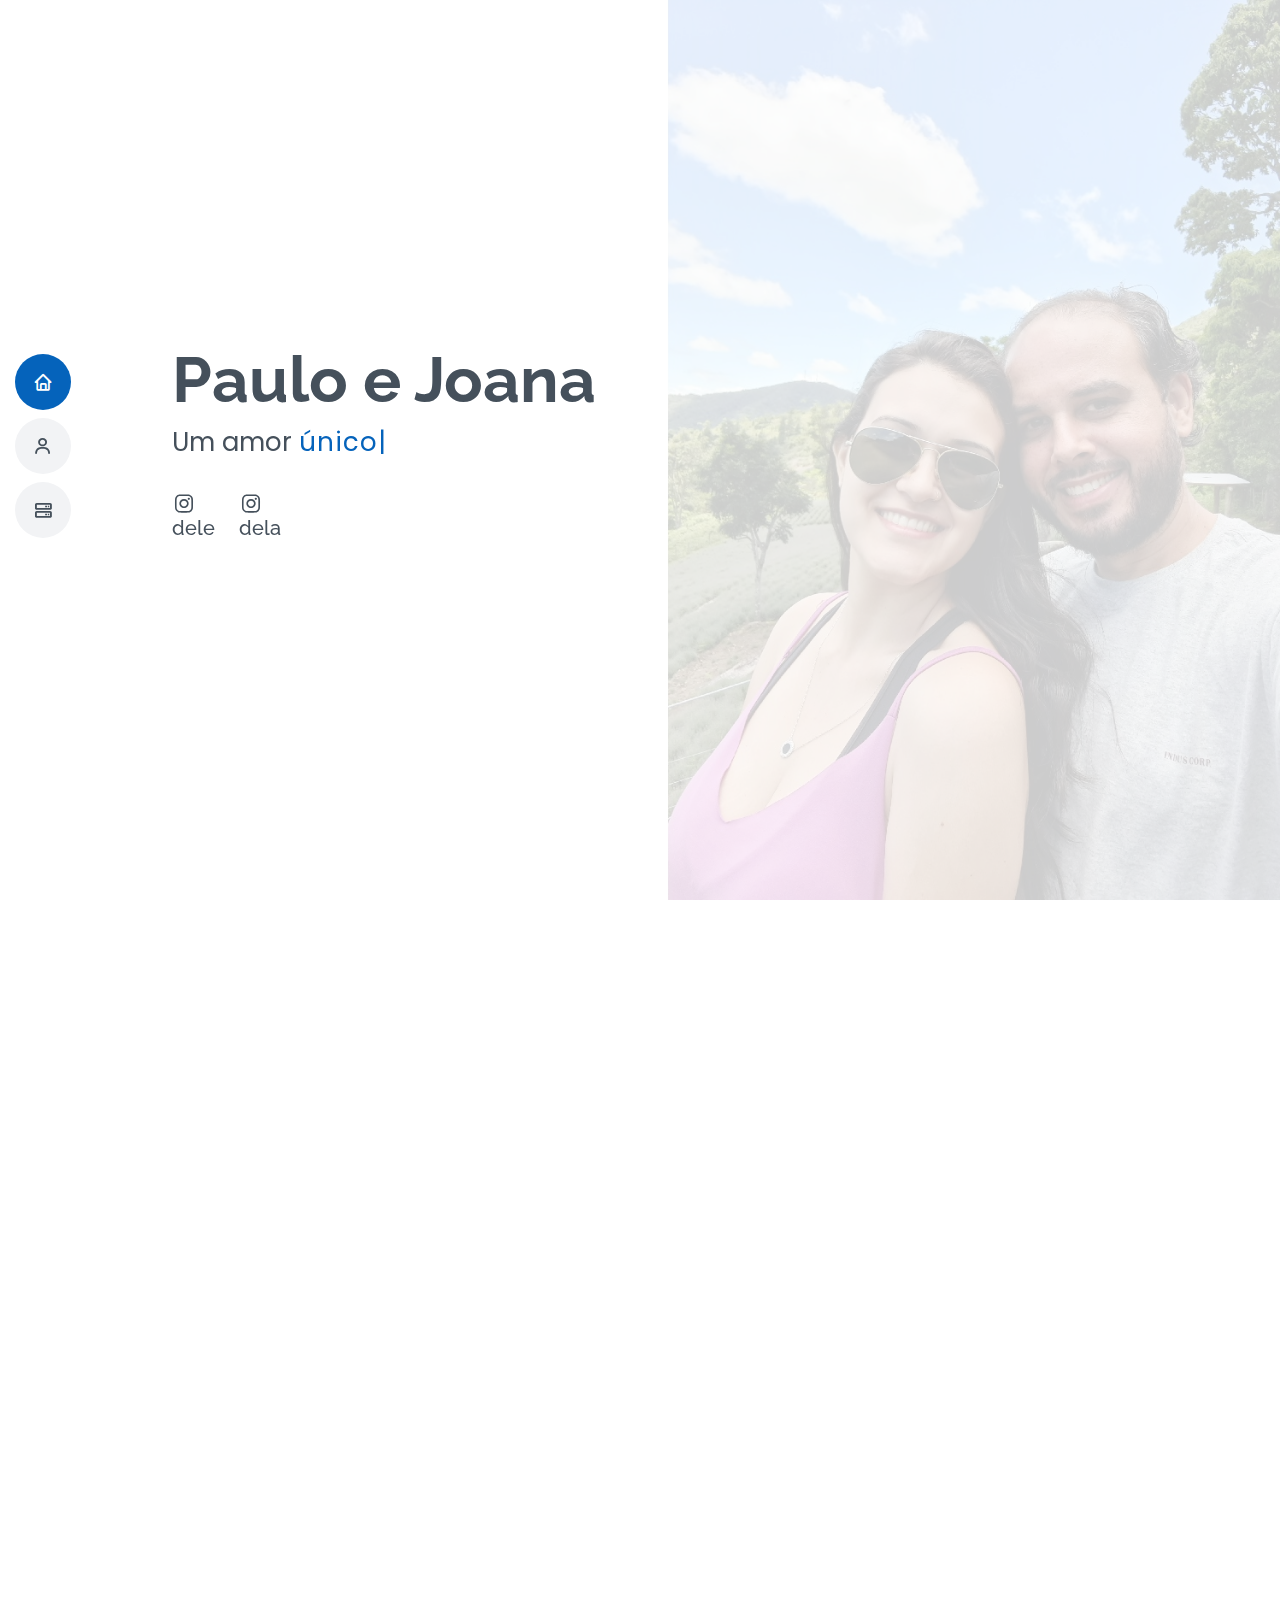
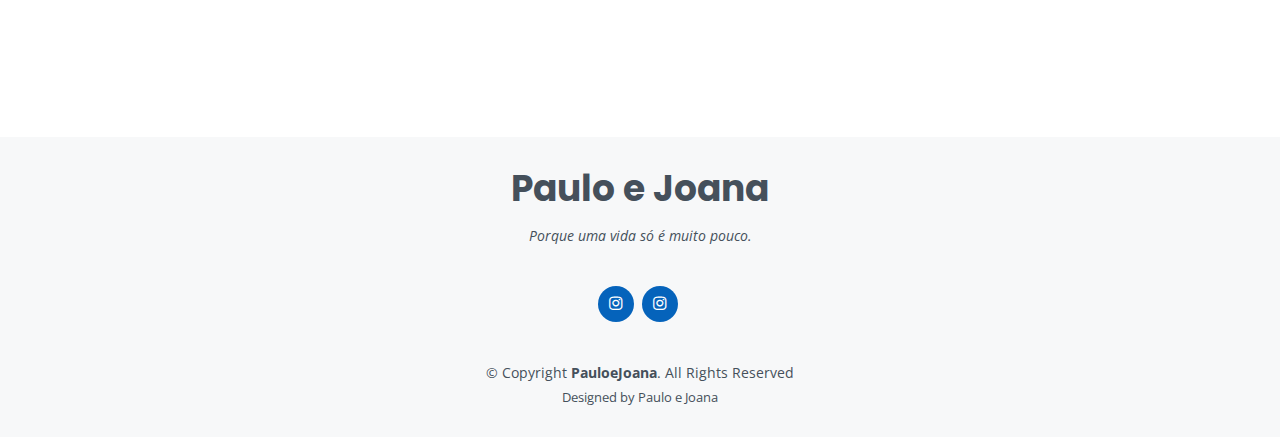
<file: index.html>
<!DOCTYPE html>
<html lang="en">

<head>
  <meta charset="utf-8">
  <meta content="width=device-width, initial-scale=1.0" name="viewport">

  <title>Paulo e Joana Forever</title>
  <meta content="" name="description">
  <meta content="" name="keywords">

  <!-- Favicons -->
  <link href="assets/img/favicon.png" rel="icon">
  <link href="assets/img/apple-touch-icon.png" rel="apple-touch-icon">

  <!-- Google Fonts -->
  <link href="https://fonts.googleapis.com/css?family=Open+Sans:300,300i,400,400i,600,600i,700,700i|Raleway:300,300i,400,400i,500,500i,600,600i,700,700i|Poppins:300,300i,400,400i,500,500i,600,600i,700,700i" rel="stylesheet">

  <!-- Vendor CSS Files -->
  <link href="assets/vendor/aos/aos.css" rel="stylesheet">
  <link href="assets/vendor/bootstrap/css/bootstrap.min.css" rel="stylesheet">
  <link href="assets/vendor/bootstrap-icons/bootstrap-icons.css" rel="stylesheet">
  <link href="assets/vendor/boxicons/css/boxicons.min.css" rel="stylesheet">
  <link href="assets/vendor/glightbox/css/glightbox.min.css" rel="stylesheet">
  <link href="assets/vendor/swiper/swiper-bundle.min.css" rel="stylesheet">

  <!-- Template Main CSS File -->
  <link href="assets/css/style.css" rel="stylesheet">

  <!-- =======================================================
  * Template Name: MyResume - v4.10.0
  * Template URL: https://bootstrapmade.com/free-html-bootstrap-template-my-resume/
  * Author: BootstrapMade.com
  * License: https://bootstrapmade.com/license/
  ======================================================== -->
</head>

<body>

  <!-- ======= Mobile nav toggle button ======= -->
  <!-- <button type="button" class="mobile-nav-toggle d-xl-none"><i class="bi bi-list mobile-nav-toggle"></i></button> -->
  <i class="bi bi-list mobile-nav-toggle d-lg-none"></i>
  <!-- ======= Header ======= -->
  <header id="header" class="d-flex flex-column justify-content-center">

    <nav id="navbar" class="navbar nav-menu">
      <ul>
        <li><a href="#hero" class="nav-link scrollto active"><i class="bx bx-home"></i> <span>Inicio</span></a></li>
        <li><a href="#about" class="nav-link scrollto"><i class="bx bx-user"></i> <span>Sobre</span></a></li>
        <li><a href="#services" class="nav-link scrollto"><i class="bx bx-server"></i> <span>Presentes</span></a></li>
        
      </ul>
    </nav><!-- .nav-menu -->

  </header><!-- End Header -->

  <!-- ======= Hero Section ======= -->
  <section id="hero" class="d-flex flex-column justify-content-center">
    <div class="container" data-aos="zoom-in" data-aos-delay="100">
      <h1>Paulo e Joana</h1>
      <p>Um amor <span class="typed" data-typed-items="único, novo, intenso, forte, surreal."></span></p>
      <div class="social-links" >
        <a href="https://www.instagram.com/paulowesleyjf/" class="instagram"><i class="bx bxl-instagram"><h5>dele</h5></i></a>
        <a href="https://www.instagram.com/jobelieny/" class="instagram"><i class="bx bxl-instagram"><h5>dela</h5></i></a>
      </div>
    </div>
  </section><!-- End Hero -->

  <main id="main">

    <!-- ======= About Section ======= -->
    <section id="about" class="about">
      <div class="container" data-aos="fade-up">

        <div class="section-title">
          <h2>Sobre</h2>
  
        </div>

        <div class="row">
          <div class="col-lg-4">
            <img src="assets/img/profile-img.jpg" class="img-fluid" alt="">
          </div>
          <div class="col-lg-8 pt-4 pt-lg-0 content">
            <h3>Ei, é um prazer te ter por aqui. Conheça um pouco da gente:</h3>
            <p>
              Quem éramos antes?
              Nos lembramos com clareza: dois amantes da tecnologia e da música, que separadamente, pareciam não terem alcançado o surreal.
              Quem somos hoje? O casal da tecnologia, música e  amor surreal de sobra.
              É até difícil explicar, pois nós mesmos ainda estamos tentando entender como tudo isso aconteceu!
              Como disse Martha Medeiros, em uma de suas citações:
              <i>“O amor verdadeiro tem destas coisas: não se explica, não se controla, não se racionaliza, simplesmente toma conta.
              É uma droga, um vício, uma viagem entre o céu e o inferno, ida e volta, sem parar.”</i>
              Graças aos caminhos que trilhamos, as decisões que tomamos e as forças que fogem ao nosso entendimento,
              nos encontramos neste pequeno intervalo de tempo que chamamos de vida (que esperamos se postergar por pelo menos mais 70 anos). 
            </p>
          </div>
        </div>

      </div>
    </section><!-- End About Section -->

    

    <!-- ======= Services Section ======= -->
    <section id="services" class="services">
      <div class="container" data-aos="fade-up">

        <div class="section-title">
          <h2>Presente</h2>
          <p>Quer aumentar ainda mais o sorriso em nosso rosto? Escolha um presentinho pra levar no Churras no Quintal!</p>
        </div>

        <div id="conteudo_itens" class="row">

          <!-- Modelo da formatação do item
          <div class="col-lg-4 col-md-6 d-flex align-items-stretch" data-aos="zoom-in" data-aos-delay="100">
            <div class="icon-box iconbox-blue">
              <div class="icon">
                <img src="img/item1.jpg" alt="item1">
              </div>
              <h4><a name="!" class="item" href="">Liquidificador</a></h4>
              <p class="textin">Fique a vontade. Não vamos te impedir.</p>
            </div>
          </div>
          -->
         
        



 

        </div>

      </div>
    </section><!-- End Services Section -->

    

    <!-- ======= Contact Section ======= 
    <section id="contact" class="contact">
      <div class="container" data-aos="fade-up">

        <div class="section-title">
          <h2>Contact</h2>
        </div>

        <div class="row mt-1">

          <div class="col-lg-4">
            <div class="info">
              <div class="address">
                <i class="bi bi-geo-alt"></i>
                <h4>Location:</h4>
                <p>A108 Adam Street, New York, NY 535022</p>
              </div>

              <div class="email">
                <i class="bi bi-envelope"></i>
                <h4>Email:</h4>
                <p>info@example.com</p>
              </div>

              <div class="phone">
                <i class="bi bi-phone"></i>
                <h4>Call:</h4>
                <p>+1 5589 55488 55s</p>
              </div>

            </div>

          </div>

          <div class="col-lg-8 mt-5 mt-lg-0">

            <form action="forms/contact.php" method="post" role="form" class="php-email-form">
              <div class="row">
                <div class="col-md-6 form-group">
                  <input type="text" name="name" class="form-control" id="name" placeholder="Your Name" required>
                </div>
                <div class="col-md-6 form-group mt-3 mt-md-0">
                  <input type="email" class="form-control" name="email" id="email" placeholder="Your Email" required>
                </div>
              </div>
              <div class="form-group mt-3">
                <input type="text" class="form-control" name="subject" id="subject" placeholder="Subject" required>
              </div>
              <div class="form-group mt-3">
                <textarea class="form-control" name="message" rows="5" placeholder="Message" required></textarea>
              </div>
              <div class="my-3">
                <div class="loading">Loading</div>
                <div class="error-message"></div>
                <div class="sent-message">Your message has been sent. Thank you!</div>
              </div>
              <div class="text-center"><button type="submit">Send Message</button></div>
            </form>

          </div>

        </div>

      </div>
    </section> -->
    <!-- End Contact Section -->

  </main><!-- End #main -->

  <!-- ======= Footer ======= -->
  <footer id="footer">
    <div class="container">
      <h3>Paulo e Joana</h3>
      <p>Porque uma vida só é muito pouco.</p>
      <div class="social-links">
        <a href="https://www.instagram.com/paulowesleyjf/" class="instagram"><i class="bx bxl-instagram"></i></a>
        <a href="https://www.instagram.com/jobelieny/" class="instagram"><i class="bx bxl-instagram"></i></a>
      </div>
      <div class="copyright">
        &copy; Copyright <strong><span>PauloeJoana</span></strong>. All Rights Reserved
      </div>
      <div class="credits">
        <!-- All the links in the footer should remain intact. -->
        <!-- You can delete the links only if you purchased the pro version. -->
        <!-- Licensing information: [license-url] -->
        <!-- Purchase the pro version with working PHP/AJAX contact form: https://bootstrapmade.com/free-html-bootstrap-template-my-resume/ -->
        Designed by Paulo e Joana</a>
      </div>
    </div>
  </footer><!-- End Footer -->

  <div id="preloader"></div>
  <a href="#" class="back-to-top d-flex align-items-center justify-content-center"><i class="bi bi-arrow-up-short"></i></a>

  <!-- Vendor JS Files -->
  <!--<script src="assets/vendor/purecounter/purecounter_vanilla.js"></script> -->
  <script src="assets/vendor/aos/aos.js"></script>
  <script src="assets/vendor/bootstrap/js/bootstrap.bundle.min.js"></script>
  <script src="assets/vendor/glightbox/js/glightbox.min.js"></script>
  <script src="assets/vendor/isotope-layout/isotope.pkgd.min.js"></script>
  <script src="assets/vendor/swiper/swiper-bundle.min.js"></script>
  <script src="assets/vendor/typed.js/typed.min.js"></script>
  <script src="assets/vendor/waypoints/noframework.waypoints.js"></script>
  <script src="assets/vendor/php-email-form/validate.js"></script>

  <!-- Template Main JS File -->
  <script src="assets/js/main.js"></script>
  <script src="https://code.jquery.com/jquery-3.4.1.min.js"></script>

</body>

</html>
</file>
<file: assets/css/style.css>
/**
* Template Name: MyResume - v4.10.0
* Template URL: https://bootstrapmade.com/free-html-bootstrap-template-my-resume/
* Author: BootstrapMade.com
* License: https://bootstrapmade.com/license/
*/

/*--------------------------------------------------------------
# General
--------------------------------------------------------------*/
body {
  font-family: "Open Sans", sans-serif;
  color: #272829;
}

a {
  color: #0563bb;
  text-decoration: none;
}

a:hover {
  color: #067ded;
  text-decoration: none;
}

h1,
h2,
h3,
h4,
h5,
h6 {
  font-family: "Raleway", sans-serif;
}

/*--------------------------------------------------------------
# Back to top button
--------------------------------------------------------------*/
.back-to-top {
  position: fixed;
  visibility: hidden;
  opacity: 0;
  right: 15px;
  bottom: 15px;
  z-index: 996;
  background: #0563bb;
  width: 40px;
  height: 40px;
  border-radius: 50px;
  transition: all 0.4s;
}

.back-to-top i {
  font-size: 28px;
  color: #fff;
  line-height: 0;
}

.back-to-top:hover {
  background: #0678e3;
  color: #fff;
}

.back-to-top.active {
  visibility: visible;
  opacity: 1;
}

/*--------------------------------------------------------------
# Preloader
--------------------------------------------------------------*/
#preloader {
  position: fixed;
  top: 0;
  left: 0;
  right: 0;
  bottom: 0;
  z-index: 9999;
  overflow: hidden;
  background: #fff;
}

#preloader:before {
  content: "";
  position: fixed;
  top: calc(50% - 30px);
  left: calc(50% - 30px);
  border: 6px solid #0563bb;
  border-top-color: #fff;
  border-bottom-color: #fff;
  border-radius: 50%;
  width: 60px;
  height: 60px;
  -webkit-animation: animate-preloader 1s linear infinite;
  animation: animate-preloader 1s linear infinite;
}

@-webkit-keyframes animate-preloader {
  0% {
    transform: rotate(0deg);
  }

  100% {
    transform: rotate(360deg);
  }
}

@keyframes animate-preloader {
  0% {
    transform: rotate(0deg);
  }

  100% {
    transform: rotate(360deg);
  }
}

/*--------------------------------------------------------------
# Disable aos animation delay on mobile devices
--------------------------------------------------------------*/
@media screen and (max-width: 768px) {
  [data-aos-delay] {
    transition-delay: 0 !important;
  }
}

/*--------------------------------------------------------------
# Header
--------------------------------------------------------------*/
#header {
  position: fixed;
  top: 0;
  left: 0;
  bottom: 0;
  z-index: 9997;
  transition: all 0.5s;
  padding: 15px;
  overflow-y: auto;
}

@media (max-width: 991px) {
  #header {
    width: 300px;
    background: #fff;
    border-right: 1px solid #e6e9ec;
    left: -300px;
  }
}

@media (min-width: 991px) {
  #main {
    margin-left: 100px;
  }
}

/*--------------------------------------------------------------
# Navigation Menu
--------------------------------------------------------------*/
/**
* Desktop Navigation 
*/
.nav-menu {
  padding: 0;
  display: block;
}

.nav-menu * {
  margin: 0;
  padding: 0;
  list-style: none;
}

.nav-menu>ul>li {
  position: relative;
  white-space: nowrap;
}

.nav-menu a,
.nav-menu a:focus {
  display: flex;
  align-items: center;
  color: #45505b;
  padding: 10px 18px;
  margin-bottom: 8px;
  transition: 0.3s;
  font-size: 15px;
  border-radius: 50px;
  background: #f2f3f5;
  height: 56px;
  width: 100%;
  overflow: hidden;
  transition: 0.3s;
}

.nav-menu a i,
.nav-menu a:focus i {
  font-size: 20px;
}

.nav-menu a span,
.nav-menu a:focus span {
  padding: 0 5px 0 7px;
  color: #45505b;
}

@media (min-width: 992px) {

  .nav-menu a,
  .nav-menu a:focus {
    width: 56px;
  }

  .nav-menu a span,
  .nav-menu a:focus span {
    display: none;
    color: #fff;
  }
}

.nav-menu a:hover,
.nav-menu .active,
.nav-menu .active:focus,
.nav-menu li:hover>a {
  color: #fff;
  background: #0563bb;
}

.nav-menu a:hover span,
.nav-menu .active span,
.nav-menu .active:focus span,
.nav-menu li:hover>a span {
  color: #fff;
}

.nav-menu a:hover,
.nav-menu li:hover>a {
  width: 100%;
  color: #fff;
}

.nav-menu a:hover span,
.nav-menu li:hover>a span {
  display: block;
}

/**
* Mobile Navigation 
*/
.mobile-nav-toggle {
  position: fixed;
  right: 10px;
  top: 10px;
  z-index: 9998;
  border: 0;
  background: none;
  font-size: 28px;
  transition: all 0.4s;
  outline: none !important;
  line-height: 0;
  cursor: pointer;
  border-radius: 50px;
  padding: 5px;
}

.mobile-nav-toggle i {
  color: #45505b;
}

.mobile-nav-active {
  overflow: hidden;
}

.mobile-nav-active #header {
  left: 0;
}

.mobile-nav-active .mobile-nav-toggle {
  color: #fff;
  background-color: #0563bb;
}

/*--------------------------------------------------------------
# Hero Section
--------------------------------------------------------------*/
#hero {
  width: 100%;
  height: 100vh;
  background: url("../img/hero-bg.jpg") top right no-repeat;
  background-size: cover;
  position: relative;
}

@media (min-width: 992px) {
  #hero {
    padding-left: 160px;
  }
}

#hero:before {
  content: "";
  background: rgba(255, 255, 255, 0.8);
  position: absolute;
  bottom: 0;
  top: 0;
  left: 0;
  right: 0;
}

#hero h1 {
  margin: 0;
  font-size: 64px;
  font-weight: 700;
  line-height: 56px;
  color: #45505b;
}

#hero p {
  color: #45505b;
  margin: 15px 0 0 0;
  font-size: 26px;
  font-family: "Poppins", sans-serif;
}

#hero p span {
  color: #0563bb;
  letter-spacing: 1px;
}

#hero .social-links {
  margin-top: 30px;
  align-items: center;
}

#hero .social-links a {
  font-size: 24px;
  display: inline-block;
  color: #45505b;
  line-height: 1;
  margin-right: 20px;
  transition: 0.3s;
}

#hero .social-links a:hover {
  color: #0563bb;
}

@media (max-width: 992px) {
  #hero {
    text-align: center;
  }

  #hero h1 {
    font-size: 32px;
    line-height: 36px;
  }

  #hero p {
    margin-top: 10px;
    font-size: 20px;
    line-height: 24px;
  }
}

/*--------------------------------------------------------------
# Sections General
--------------------------------------------------------------*/
section {
  padding: 60px 0;
  overflow: hidden;
}

.section-title {
  text-align: center;
  padding-bottom: 30px;
}

.section-title h2 {
  font-size: 32px;
  font-weight: bold;
  text-transform: uppercase;
  margin-bottom: 20px;
  padding-bottom: 20px;
  position: relative;
  color: #45505b;
}

.section-title h2::before {
  content: "";
  position: absolute;
  display: block;
  width: 120px;
  height: 1px;
  background: #ddd;
  bottom: 1px;
  left: calc(50% - 60px);
}

.section-title h2::after {
  content: "";
  position: absolute;
  display: block;
  width: 40px;
  height: 3px;
  background: #0563bb;
  bottom: 0;
  left: calc(50% - 20px);
}

.section-title p {
  margin-bottom: 0;
}

/*--------------------------------------------------------------
# About
--------------------------------------------------------------*/
.about .content h3 {
  font-weight: 700;
  font-size: 26px;
  color: #728394;
}

.about .content ul {
  list-style: none;
  padding: 0;
}

.about .content ul li {
  margin-bottom: 20px;
  display: flex;
  align-items: center;
}

.about .content ul strong {
  margin-right: 10px;
}

.about .content ul i {
  font-size: 16px;
  margin-right: 5px;
  color: #0563bb;
  line-height: 0;
}

.about .content p:last-child {
  margin-bottom: 0;
}

/*--------------------------------------------------------------
# Facts
--------------------------------------------------------------*/
.facts .count-box {
  padding: 30px 30px 25px 30px;
  margin-top: 30px;
  width: 100%;
  position: relative;
  text-align: center;
  background: #fff;
}

.facts .count-box i {
  position: absolute;
  top: -25px;
  left: 50%;
  transform: translateX(-50%);
  font-size: 24px;
  background: #0563bb;
  color: #fff;
  border-radius: 50px;
  display: inline-flex;
  align-items: center;
  justify-content: center;
  width: 48px;
  height: 48px;
}

.facts .count-box span {
  font-size: 36px;
  display: block;
  font-weight: 600;
  color: #011426;
}

.facts .count-box p {
  padding: 0;
  margin: 0;
  font-family: "Raleway", sans-serif;
  font-size: 14px;
}

/*--------------------------------------------------------------
# Akills
--------------------------------------------------------------*/
.skills .progress {
  height: 60px;
  display: block;
  background: none;
  border-radius: 0;
}

.skills .progress .skill {
  padding: 10px 0;
  margin: 0;
  text-transform: uppercase;
  display: block;
  font-weight: 600;
  font-family: "Poppins", sans-serif;
  color: #45505b;
}

.skills .progress .skill .val {
  float: right;
  font-style: normal;
}

.skills .progress-bar-wrap {
  background: #f2f3f5;
}

.skills .progress-bar {
  width: 1px;
  height: 10px;
  transition: 0.9s;
  background-color: #0563bb;
}

/*--------------------------------------------------------------
# Resume
--------------------------------------------------------------*/
.resume .resume-title {
  font-size: 26px;
  font-weight: 700;
  margin-top: 20px;
  margin-bottom: 20px;
  color: #45505b;
}

.resume .resume-item {
  padding: 0 0 20px 20px;
  margin-top: -2px;
  border-left: 2px solid #0563bb;
  position: relative;
}

.resume .resume-item h4 {
  line-height: 18px;
  font-size: 18px;
  font-weight: 600;
  text-transform: uppercase;
  font-family: "Poppins", sans-serif;
  color: #0563bb;
  margin-bottom: 10px;
}

.resume .resume-item h5 {
  font-size: 16px;
  background: #f7f8f9;
  padding: 5px 15px;
  display: inline-block;
  font-weight: 600;
  margin-bottom: 10px;
}

.resume .resume-item ul {
  padding-left: 20px;
}

.resume .resume-item ul li {
  padding-bottom: 10px;
}

.resume .resume-item:last-child {
  padding-bottom: 0;
}

.resume .resume-item::before {
  content: "";
  position: absolute;
  width: 16px;
  height: 16px;
  border-radius: 50px;
  left: -9px;
  top: 0;
  background: #fff;
  border: 2px solid #0563bb;
}

/*--------------------------------------------------------------
# Portfolio
--------------------------------------------------------------*/
.portfolio .portfolio-item {
  margin-bottom: 30px;
}

.portfolio #portfolio-flters {
  padding: 0;
  margin: 0 auto 25px auto;
  list-style: none;
  text-align: center;
  background: #fff;
  border-radius: 50px;
  padding: 2px 15px;
}

.portfolio #portfolio-flters li {
  cursor: pointer;
  display: inline-block;
  padding: 10px 15px;
  font-size: 14px;
  font-weight: 600;
  line-height: 1;
  text-transform: uppercase;
  color: #272829;
  margin-bottom: 5px;
  transition: all 0.3s ease-in-out;
}

.portfolio #portfolio-flters li:hover,
.portfolio #portfolio-flters li.filter-active {
  color: #0563bb;
}

.portfolio #portfolio-flters li:last-child {
  margin-right: 0;
}

.portfolio .portfolio-wrap {
  transition: 0.3s;
  position: relative;
  overflow: hidden;
  z-index: 1;
  background: rgba(69, 80, 91, 0.8);
}

.portfolio .portfolio-wrap::before {
  content: "";
  background: rgba(255, 255, 255, 0.7);
  position: absolute;
  left: 30px;
  right: 30px;
  top: 30px;
  bottom: 30px;
  transition: all ease-in-out 0.3s;
  z-index: 2;
  opacity: 0;
}

.portfolio .portfolio-wrap .portfolio-info {
  opacity: 0;
  position: absolute;
  top: 0;
  left: 0;
  right: 0;
  bottom: 0;
  text-align: center;
  z-index: 3;
  transition: all ease-in-out 0.3s;
  display: flex;
  flex-direction: column;
  justify-content: center;
  align-items: center;
}

.portfolio .portfolio-wrap .portfolio-info::before {
  display: block;
  content: "";
  width: 48px;
  height: 48px;
  position: absolute;
  top: 35px;
  left: 35px;
  border-top: 3px solid #d7dce1;
  border-left: 3px solid #d7dce1;
  transition: all 0.5s ease 0s;
  z-index: 9994;
}

.portfolio .portfolio-wrap .portfolio-info::after {
  display: block;
  content: "";
  width: 48px;
  height: 48px;
  position: absolute;
  bottom: 35px;
  right: 35px;
  border-bottom: 3px solid #d7dce1;
  border-right: 3px solid #d7dce1;
  transition: all 0.5s ease 0s;
  z-index: 9994;
}

.portfolio .portfolio-wrap .portfolio-info h4 {
  font-size: 20px;
  color: #45505b;
  font-weight: 600;
}

.portfolio .portfolio-wrap .portfolio-info p {
  color: #45505b;
  font-size: 14px;
  text-transform: uppercase;
  padding: 0;
  margin: 0;
}

.portfolio .portfolio-wrap .portfolio-links {
  text-align: center;
  z-index: 4;
}

.portfolio .portfolio-wrap .portfolio-links a {
  color: #45505b;
  margin: 0 2px;
  font-size: 28px;
  display: inline-block;
  transition: 0.3s;
}

.portfolio .portfolio-wrap .portfolio-links a:hover {
  color: #148af9;
}

.portfolio .portfolio-wrap:hover::before {
  top: 0;
  left: 0;
  right: 0;
  bottom: 0;
  opacity: 1;
}

.portfolio .portfolio-wrap:hover .portfolio-info {
  opacity: 1;
}

.portfolio .portfolio-wrap:hover .portfolio-info::before {
  top: 15px;
  left: 15px;
}

.portfolio .portfolio-wrap:hover .portfolio-info::after {
  bottom: 15px;
  right: 15px;
}

/*--------------------------------------------------------------
# Portfolio Details
--------------------------------------------------------------*/
.portfolio-details {
  padding-top: 40px;
}

.portfolio-details .portfolio-details-slider img {
  width: 100%;
}

.portfolio-details .portfolio-details-slider .swiper-pagination {
  margin-top: 20px;
  position: relative;
}

.portfolio-details .portfolio-details-slider .swiper-pagination .swiper-pagination-bullet {
  width: 12px;
  height: 12px;
  background-color: #fff;
  opacity: 1;
  border: 1px solid #0563bb;
}

.portfolio-details .portfolio-details-slider .swiper-pagination .swiper-pagination-bullet-active {
  background-color: #0563bb;
}

.portfolio-details .portfolio-info {
  padding: 30px;
  box-shadow: 0px 0 30px rgba(69, 80, 91, 0.08);
}

.portfolio-details .portfolio-info h3 {
  font-size: 22px;
  font-weight: 700;
  margin-bottom: 20px;
  padding-bottom: 20px;
  border-bottom: 1px solid #eee;
}

.portfolio-details .portfolio-info ul {
  list-style: none;
  padding: 0;
  font-size: 15px;
}

.portfolio-details .portfolio-info ul li+li {
  margin-top: 10px;
}

.portfolio-details .portfolio-description {
  padding-top: 30px;
}

.portfolio-details .portfolio-description h2 {
  font-size: 26px;
  font-weight: 700;
  margin-bottom: 20px;
}

.portfolio-details .portfolio-description p {
  padding: 0;
}

/*--------------------------------------------------------------
# Services
--------------------------------------------------------------*/
.services .icon-box {
  text-align: center;
  padding: 70px 20px 80px 20px;
  transition: all ease-in-out 0.3s;
  background: #fff;
  box-shadow: 0px 5px 90px 0px rgba(110, 123, 131, 0.05);
}

.services .icon-box .icon {
  margin: 0 auto;
  width: 100px;
  height: 100px;
  display: flex;
  align-items: center;
  justify-content: center;
  transition: ease-in-out 0.3s;
  position: relative;
}

.services .icon-box .icon i {
  font-size: 36px;
  transition: 0.5s;
  position: relative;
}

.services .icon-box .icon svg {
  position: absolute;
  top: 0;
  left: 0;
}

.services .icon-box .icon svg path {
  transition: 0.5s;
  fill: #f5f5f5;
}

.services .icon-box h4 {
  font-weight: 600;
  margin: 10px 0 15px 0;
  font-size: 22px;
}

.services .icon-box h4 a {
  color: #45505b;
  transition: ease-in-out 0.3s;
}

.services .icon-box p {
  line-height: 24px;
  font-size: 14px;
  margin-bottom: 0;
}

.services .icon-box:hover {
  border-color: #fff;
  box-shadow: 0px 0 35px 0 rgba(0, 0, 0, 0.08);
}

.services .iconbox-blue i {
  color: #47aeff;
}

.services .iconbox-blue:hover .icon i {
  color: #fff;
}

.services .iconbox-blue:hover .icon path {
  fill: #47aeff;
}

.services .iconbox-orange i {
  color: #ffa76e;
}

.services .iconbox-orange:hover .icon i {
  color: #fff;
}

.services .iconbox-orange:hover .icon path {
  fill: #ffa76e;
}

.services .iconbox-pink i {
  color: #e80368;
}

.services .iconbox-pink:hover .icon i {
  color: #fff;
}

.services .iconbox-pink:hover .icon path {
  fill: #e80368;
}

.services .iconbox-yellow i {
  color: #ffbb2c;
}

.services .iconbox-yellow:hover .icon i {
  color: #fff;
}

.services .iconbox-yellow:hover .icon path {
  fill: #ffbb2c;
}

.services .iconbox-red i {
  color: #ff5828;
}

.services .iconbox-red:hover .icon i {
  color: #fff;
}

.services .iconbox-red:hover .icon path {
  fill: #ff5828;
}

.services .iconbox-teal i {
  color: #11dbcf;
}

.services .iconbox-teal:hover .icon i {
  color: #fff;
}

.services .iconbox-teal:hover .icon path {
  fill: #11dbcf;
}

/*--------------------------------------------------------------
# Testimonials
--------------------------------------------------------------*/
.testimonials .section-header {
  margin-bottom: 40px;
}

.testimonials .testimonials-carousel,
.testimonials .testimonials-slider {
  overflow: hidden;
}

.testimonials .testimonial-item {
  text-align: center;
}

.testimonials .testimonial-item .testimonial-img {
  width: 120px;
  border-radius: 50%;
  border: 4px solid #fff;
  margin: 0 auto;
}

.testimonials .testimonial-item h3 {
  font-size: 20px;
  font-weight: bold;
  margin: 10px 0 5px 0;
  color: #111;
}

.testimonials .testimonial-item h4 {
  font-size: 14px;
  color: #999;
  margin: 0 0 15px 0;
}

.testimonials .testimonial-item .quote-icon-left,
.testimonials .testimonial-item .quote-icon-right {
  color: #90c8fc;
  font-size: 26px;
}

.testimonials .testimonial-item .quote-icon-left {
  display: inline-block;
  left: -5px;
  position: relative;
}

.testimonials .testimonial-item .quote-icon-right {
  display: inline-block;
  right: -5px;
  position: relative;
  top: 10px;
}

.testimonials .testimonial-item p {
  font-style: italic;
  margin: 0 auto 15px auto;
}

.testimonials .swiper-pagination {
  margin-top: 20px;
  position: relative;
}

.testimonials .swiper-pagination .swiper-pagination-bullet {
  width: 12px;
  height: 12px;
  background-color: #fff;
  opacity: 1;
  border: 1px solid #0563bb;
}

.testimonials .swiper-pagination .swiper-pagination-bullet-active {
  background-color: #0563bb;
}

@media (min-width: 992px) {
  .testimonials .testimonial-item p {
    width: 80%;
  }
}

/*--------------------------------------------------------------
# Contact
--------------------------------------------------------------*/
.contact .info {
  width: 100%;
  background: #fff;
}

.contact .info i {
  font-size: 20px;
  color: #0563bb;
  float: left;
  width: 44px;
  height: 44px;
  background: #eef7ff;
  display: flex;
  justify-content: center;
  align-items: center;
  border-radius: 50px;
  transition: all 0.3s ease-in-out;
}

.contact .info h4 {
  padding: 0 0 0 60px;
  font-size: 22px;
  font-weight: 600;
  margin-bottom: 5px;
  color: #45505b;
}

.contact .info p {
  padding: 0 0 0 60px;
  margin-bottom: 0;
  font-size: 14px;
  color: #728394;
}

.contact .info .email,
.contact .info .phone {
  margin-top: 40px;
}

.contact .info .email:hover i,
.contact .info .address:hover i,
.contact .info .phone:hover i {
  background: #0563bb;
  color: #fff;
}

.contact .php-email-form {
  width: 100%;
  background: #fff;
}

.contact .php-email-form .form-group {
  padding-bottom: 8px;
}

.contact .php-email-form .error-message {
  display: none;
  color: #fff;
  background: #ed3c0d;
  text-align: left;
  padding: 15px;
  font-weight: 600;
}

.contact .php-email-form .error-message br+br {
  margin-top: 25px;
}

.contact .php-email-form .sent-message {
  display: none;
  color: #fff;
  background: #18d26e;
  text-align: center;
  padding: 15px;
  font-weight: 600;
}

.contact .php-email-form .loading {
  display: none;
  background: #fff;
  text-align: center;
  padding: 15px;
}

.contact .php-email-form .loading:before {
  content: "";
  display: inline-block;
  border-radius: 50%;
  width: 24px;
  height: 24px;
  margin: 0 10px -6px 0;
  border: 3px solid #18d26e;
  border-top-color: #eee;
  -webkit-animation: animate-loading 1s linear infinite;
  animation: animate-loading 1s linear infinite;
}

.contact .php-email-form input,
.contact .php-email-form textarea {
  border-radius: 4px;
  box-shadow: none;
  font-size: 14px;
}

.contact .php-email-form input {
  height: 44px;
}

.contact .php-email-form textarea {
  padding: 10px 12px;
}

.contact .php-email-form button[type=submit] {
  background: #0563bb;
  border: 0;
  padding: 10px 35px;
  color: #fff;
  transition: 0.4s;
  border-radius: 50px;
}

.contact .php-email-form button[type=submit]:hover {
  background: #0678e3;
}

@-webkit-keyframes animate-loading {
  0% {
    transform: rotate(0deg);
  }

  100% {
    transform: rotate(360deg);
  }
}

@keyframes animate-loading {
  0% {
    transform: rotate(0deg);
  }

  100% {
    transform: rotate(360deg);
  }
}

/*--------------------------------------------------------------
# Footer
--------------------------------------------------------------*/
#footer {
  background: #f7f8f9;
  color: #45505b;
  font-size: 14px;
  text-align: center;
  padding: 30px 0;
}

#footer h3 {
  font-size: 36px;
  font-weight: 700;
  position: relative;
  font-family: "Poppins", sans-serif;
  padding: 0;
  margin: 0 0 15px 0;
}

#footer p {
  font-size: 15;
  font-style: italic;
  padding: 0;
  margin: 0 0 40px 0;
}

#footer .social-links {
  margin: 0 0 40px 0;
}

#footer .social-links a {
  font-size: 18px;
  display: inline-block;
  background: #0563bb;
  color: #fff;
  line-height: 1;
  padding: 8px 0;
  margin-right: 4px;
  border-radius: 50%;
  text-align: center;
  width: 36px;
  height: 36px;
  transition: 0.3s;
}

#footer .social-links a:hover {
  background: #0678e3;
  color: #fff;
  text-decoration: none;
}

#footer .copyright {
  margin: 0 0 5px 0;
}

#footer .credits {
  font-size: 13px;
}
</file>
